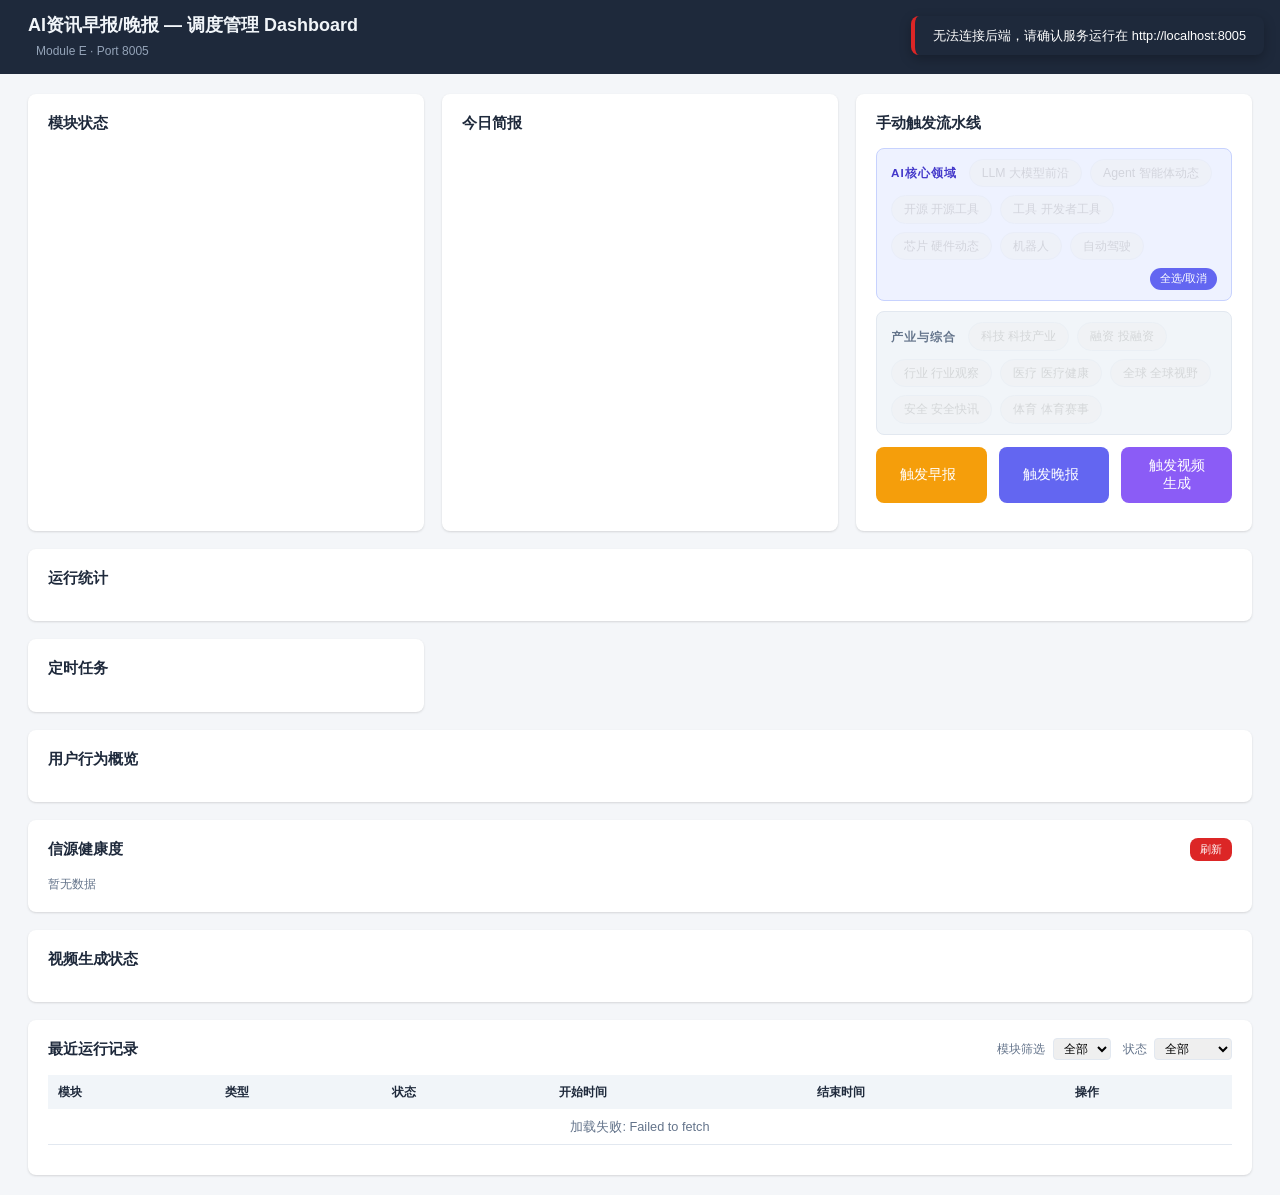
<file: module-e/dashboard/frontend/src/pages/index.html>
<!DOCTYPE html>
<html lang="zh-CN">
<head>
  <meta charset="UTF-8">
  <meta name="viewport" content="width=device-width, initial-scale=1.0">
  <title>AI资讯早报/晚报 — 调度管理 Dashboard</title>
  <link rel="stylesheet" href="style.css">
</head>
<body>
  <!-- ========== Header ========== -->
  <header class="header">
    <div class="header-left">
      <h1>AI资讯早报/晚报 — 调度管理 Dashboard</h1>
      <span class="header-subtitle">Module E · Port 8005</span>
    </div>
    <div class="header-right">
      <span class="clock" id="clock">--</span>
      <span class="refresh-badge" id="refreshBadge">自动刷新 30s</span>
    </div>
  </header>

  <main class="main-grid">

    <!-- ========== Module Status Cards ========== -->
    <section class="section modules-section">
      <h2 class="section-title">模块状态</h2>
      <div class="module-cards" id="moduleCards">
        <!-- A-E cards injected by JS -->
      </div>
    </section>

    <!-- ========== Today Briefings ========== -->
    <section class="section briefings-section">
      <h2 class="section-title">今日简报</h2>
      <div class="cards-row" id="briefingCards">
        <!-- morning / evening cards injected by JS -->
      </div>
    </section>

    <!-- ========== Pipeline Trigger ========== -->
    <section class="section trigger-section">
      <h2 class="section-title">手动触发流水线</h2>
      <div class="tag-selector" id="tagSelector">
        <!-- 14标签体系 — 与微信小程序/模块B摘要引擎对齐 -->
        <div class="tag-group tag-group-primary">
          <span class="tag-group-label">AI核心领域</span>
          <label class="tag-checkbox tag-checkbox-primary"><input type="checkbox" value="LLM" checked> LLM 大模型前沿</label>
          <label class="tag-checkbox tag-checkbox-primary"><input type="checkbox" value="Agent" checked> Agent 智能体动态</label>
          <label class="tag-checkbox tag-checkbox-primary"><input type="checkbox" value="开源" checked> 开源 开源工具</label>
          <label class="tag-checkbox tag-checkbox-primary"><input type="checkbox" value="工具" checked> 工具 开发者工具</label>
          <label class="tag-checkbox tag-checkbox-primary"><input type="checkbox" value="芯片" checked> 芯片 硬件动态</label>
          <label class="tag-checkbox tag-checkbox-primary"><input type="checkbox" value="机器人" checked> 机器人</label>
          <label class="tag-checkbox tag-checkbox-primary"><input type="checkbox" value="自动驾驶" checked> 自动驾驶</label>
          <button class="btn-quick-toggle" onclick="toggleAICore()" title="一键切换AI核心标签">全选/取消</button>
        </div>
        <div class="tag-group tag-group-secondary">
          <span class="tag-group-label">产业与综合</span>
          <label class="tag-checkbox"><input type="checkbox" value="科技"> 科技 科技产业</label>
          <label class="tag-checkbox"><input type="checkbox" value="融资"> 融资 投融资</label>
          <label class="tag-checkbox"><input type="checkbox" value="行业"> 行业 行业观察</label>
          <label class="tag-checkbox"><input type="checkbox" value="医疗"> 医疗 医疗健康</label>
          <label class="tag-checkbox"><input type="checkbox" value="全球"> 全球 全球视野</label>
          <label class="tag-checkbox"><input type="checkbox" value="安全"> 安全 安全快讯</label>
          <label class="tag-checkbox"><input type="checkbox" value="体育"> 体育 体育赛事</label>
        </div>
        </div>
      </div>
      <div class="trigger-row">
        <button class="btn btn-trigger btn-morning" id="triggerMorning" onclick="triggerPipeline('morning')">
          触发早报
        </button>
        <button class="btn btn-trigger btn-evening" id="triggerEvening" onclick="triggerPipeline('evening')">
          触发晚报
        </button>
        <button class="btn btn-trigger btn-video" id="triggerVideo" onclick="triggerVideoPipeline()">
          触发视频生成
        </button>
      </div>
      <div class="trigger-feedback" id="triggerFeedback"></div>
    </section>

    <!-- ========== Stats Overview ========== -->
    <section class="section stats-section">
      <h2 class="section-title">运行统计</h2>
      <div class="stats-grid" id="statsGrid">
        <!-- injected by JS -->
      </div>
    </section>

    <!-- ========== Schedule Info ========== -->
    <section class="section schedule-section">
      <h2 class="section-title">定时任务</h2>
      <div class="schedule-content" id="scheduleContent">
        <!-- injected by JS -->
      </div>
    </section>

    <!-- ========== User Behavior Stats ========== -->
    <section class="section users-section">
      <h2 class="section-title">用户行为概览</h2>
      <div class="user-stats-content" id="userStatsContent">
        <!-- injected by JS -->
      </div>
    </section>

    <!-- ========== Source Health & Recommendations ========== -->
    <section class="section sources-section">
      <h2 class="section-title">
        信源健康度
        <span class="section-controls">
          <button class="btn btn-retry" onclick="loadSourcesHealth()" style="font-size:0.75rem;padding:4px 10px;">刷新</button>
        </span>
      </h2>
      <div class="sources-content" id="sourcesContent">
        <!-- injected by JS -->
      </div>
    </section>

    <!-- ========== Video Status ========== -->
    <section class="section videos-section">
      <h2 class="section-title">视频生成状态</h2>
      <div class="videos-content" id="videosContent">
        <!-- injected by JS -->
      </div>
    </section>

    <!-- ========== Recent Runs Table ========== -->
    <section class="section runs-section">
      <h2 class="section-title">
        最近运行记录
        <span class="section-controls">
          <label>模块筛选
            <select id="logFilterModule" onchange="loadLogs()">
              <option value="">全部</option>
              <option value="A">A</option>
              <option value="B">B</option>
              <option value="C">C</option>
              <option value="D">D</option>
              <option value="E">E</option>
              <option value="F">F</option>
            </select>
          </label>
          <label>状态
            <select id="logFilterStatus" onchange="loadLogs()">
              <option value="">全部</option>
              <option value="success">success</option>
              <option value="failed">failed</option>
              <option value="running">running</option>
            </select>
          </label>
        </span>
      </h2>
      <div class="table-wrapper">
        <table class="runs-table" id="runsTable">
          <thead>
            <tr>
              <th>模块</th>
              <th>类型</th>
              <th>状态</th>
              <th>开始时间</th>
              <th>结束时间</th>
              <th>操作</th>
            </tr>
          </thead>
          <tbody id="runsTbody">
            <!-- injected by JS -->
          </tbody>
        </table>
      </div>
      <div class="pagination" id="logPagination"></div>
    </section>

  </main>

  <!-- ========== Toast Container ========== -->
  <div class="toast-container" id="toastContainer"></div>

  <!-- ========== Briefing Detail Modal ========== -->
  <div class="modal-overlay" id="modalOverlay" onclick="closeModal()">
    <div class="modal-card" onclick="event.stopPropagation()">
      <div class="modal-header">
        <h3 id="modalTitle">简报详情</h3>
        <button class="modal-close" onclick="closeModal()">&times;</button>
      </div>
      <div class="modal-body" id="modalBody">
        <!-- injected by JS -->
      </div>
    </div>
  </div>

  <script src="app.js?v=20260531"></script>
</body>
</html>
</file>
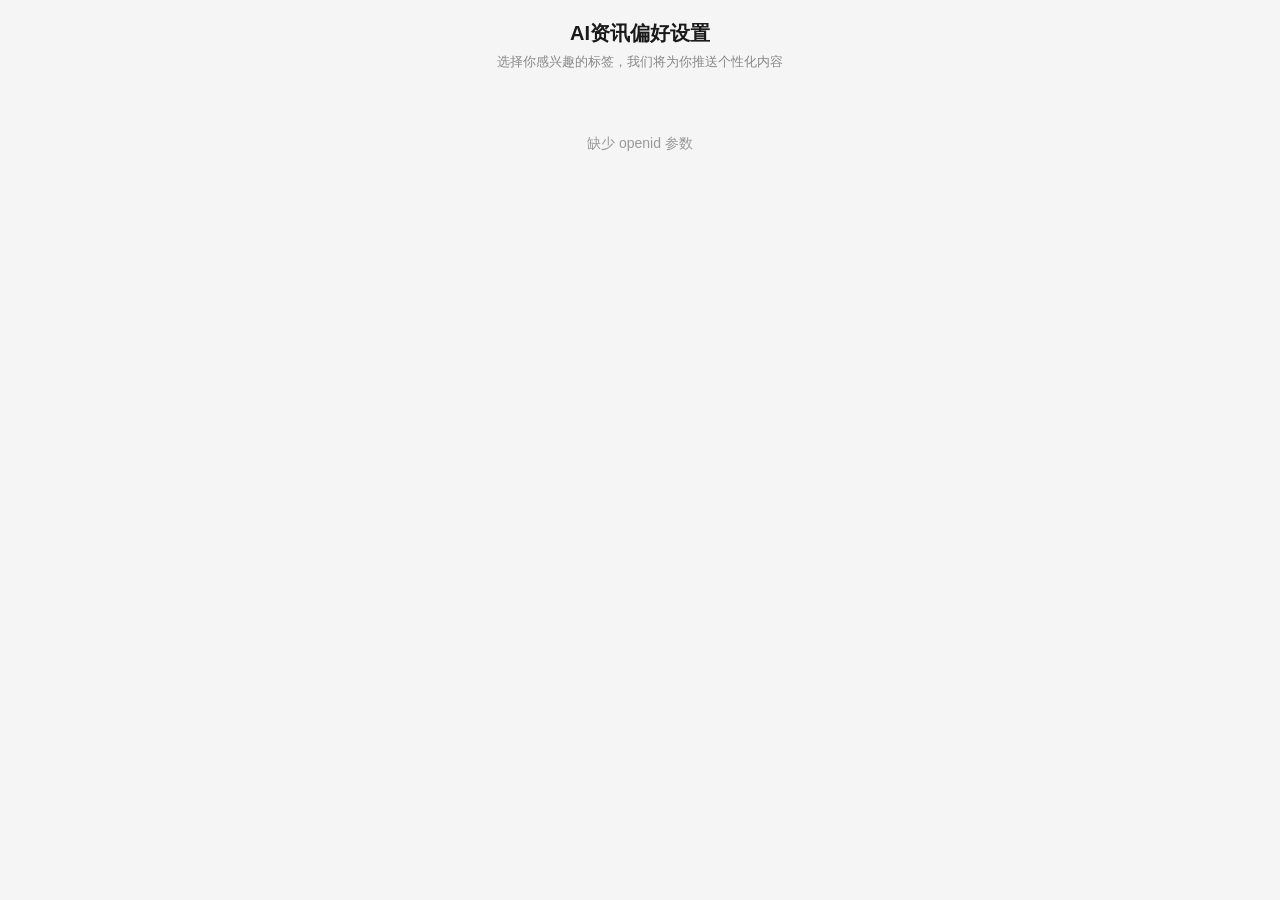
<file: module-c/h5/preferences.html>
<!DOCTYPE html>
<html lang="zh-CN">
<head>
    <meta charset="UTF-8">
    <meta name="viewport" content="width=device-width, initial-scale=1.0, maximum-scale=1.0, user-scalable=no">
    <title>AI资讯偏好设置</title>
    <style>
        * { margin: 0; padding: 0; box-sizing: border-box; }
        body {
            font-family: -apple-system, BlinkMacSystemFont, "Segoe UI", Roboto, sans-serif;
            background: #f5f5f5;
            color: #333;
            min-height: 100vh;
            padding: 20px 16px;
        }
        .header {
            text-align: center;
            margin-bottom: 24px;
        }
        .header h1 {
            font-size: 20px;
            font-weight: 600;
            color: #1a1a1a;
        }
        .header p {
            font-size: 13px;
            color: #888;
            margin-top: 6px;
        }
        .tag-grid {
            display: flex;
            flex-wrap: wrap;
            gap: 10px;
            justify-content: center;
            margin-bottom: 32px;
        }
        .tag-chip {
            display: inline-flex;
            align-items: center;
            padding: 8px 16px;
            border-radius: 20px;
            border: 1.5px solid #ddd;
            background: #fff;
            font-size: 14px;
            color: #555;
            cursor: pointer;
            transition: all 0.2s;
            user-select: none;
            -webkit-tap-highlight-color: transparent;
        }
        .tag-chip:active {
            transform: scale(0.95);
        }
        .tag-chip.selected {
            background: #07c160;
            border-color: #07c160;
            color: #fff;
            font-weight: 500;
        }
        .tag-chip .desc {
            display: block;
            font-size: 11px;
            color: #aaa;
            margin-top: 2px;
        }
        .tag-chip.selected .desc {
            color: rgba(255,255,255,0.8);
        }
        .submit-btn {
            display: block;
            width: 100%;
            max-width: 320px;
            margin: 0 auto;
            padding: 14px;
            border: none;
            border-radius: 8px;
            background: #07c160;
            color: #fff;
            font-size: 16px;
            font-weight: 600;
            cursor: pointer;
            transition: background 0.2s;
        }
        .submit-btn:active {
            background: #06ad56;
        }
        .submit-btn:disabled {
            background: #ccc;
            cursor: not-allowed;
        }
        .toast {
            position: fixed;
            top: 50%;
            left: 50%;
            transform: translate(-50%, -50%);
            background: rgba(0,0,0,0.75);
            color: #fff;
            padding: 12px 24px;
            border-radius: 8px;
            font-size: 14px;
            z-index: 999;
            display: none;
        }
        .loading {
            text-align: center;
            padding: 40px;
            color: #999;
            font-size: 14px;
        }
        .selected-count {
            text-align: center;
            font-size: 13px;
            color: #888;
            margin-bottom: 16px;
        }
        .selected-count span {
            color: #07c160;
            font-weight: 600;
        }
    </style>
</head>
<body>
    <div class="header">
        <h1>AI资讯偏好设置</h1>
        <p>选择你感兴趣的标签，我们将为你推送个性化内容</p>
    </div>

    <div id="loading" class="loading">加载中...</div>

    <div id="content" style="display:none;">
        <div class="selected-count">已选 <span id="count">0</span> 个标签</div>
        <div class="tag-grid" id="tagGrid"></div>
        <button class="submit-btn" id="submitBtn" onclick="savePreferences()">保存设置</button>
    </div>

    <div class="toast" id="toast"></div>

    <script>
        const API_BASE = window.location.origin;
        let openid = '';
        let selectedTags = new Set();

        // 从 URL 获取 openid
        function getOpenid() {
            const params = new URLSearchParams(window.location.search);
            return params.get('openid') || '';
        }

        // 显示 toast
        function showToast(msg, duration) {
            duration = duration || 2000;
            var el = document.getElementById('toast');
            el.textContent = msg;
            el.style.display = 'block';
            setTimeout(function() { el.style.display = 'none'; }, duration);
        }

        // 加载标签列表
        async function loadTags() {
            try {
                var resp = await fetch(API_BASE + '/api/tags');
                var data = await resp.json();
                return data.tags || [];
            } catch (e) {
                console.error('Failed to load tags:', e);
                return [];
            }
        }

        // 加载用户当前偏好
        async function loadPreferences() {
            try {
                var resp = await fetch(API_BASE + '/api/user/preferences?openid=' + encodeURIComponent(openid));
                var data = await resp.json();
                return data.tags || [];
            } catch (e) {
                console.error('Failed to load preferences:', e);
                return [];
            }
        }

        // 渲染标签
        function renderTags(tags, currentTags) {
            var grid = document.getElementById('tagGrid');
            grid.innerHTML = '';

            tags.forEach(function(tag) {
                var chip = document.createElement('div');
                chip.className = 'tag-chip';
                chip.dataset.tag = tag.tag;

                if (currentTags.indexOf(tag.tag) >= 0) {
                    chip.classList.add('selected');
                    selectedTags.add(tag.tag);
                }

                chip.innerHTML = '<div><div>' + tag.label_zh + '</div><div class="desc">' + (tag.description || '') + '</div></div>';

                chip.addEventListener('click', function() {
                    if (selectedTags.has(tag.tag)) {
                        selectedTags.delete(tag.tag);
                        chip.classList.remove('selected');
                    } else {
                        selectedTags.add(tag.tag);
                        chip.classList.add('selected');
                    }
                    updateCount();
                });

                grid.appendChild(chip);
            });

            updateCount();
        }

        function updateCount() {
            document.getElementById('count').textContent = selectedTags.size;
        }

        // 保存偏好
        async function savePreferences() {
            var btn = document.getElementById('submitBtn');
            btn.disabled = true;
            btn.textContent = '保存中...';

            try {
                var resp = await fetch(API_BASE + '/api/user/preferences', {
                    method: 'POST',
                    headers: { 'Content-Type': 'application/json' },
                    body: JSON.stringify({
                        openid: openid,
                        tags: Array.from(selectedTags)
                    })
                });

                if (resp.ok) {
                    showToast('保存成功！');
                    setTimeout(function() {
                        // 尝试关闭微信 WebView
                        if (window.WeixinJSBridge) {
                            WeixinJSBridge.call('closeWindow');
                        }
                    }, 1500);
                } else {
                    showToast('保存失败，请重试');
                }
            } catch (e) {
                showToast('网络错误，请重试');
            }

            btn.disabled = false;
            btn.textContent = '保存设置';
        }

        // 初始化
        (async function init() {
            openid = getOpenid();
            if (!openid) {
                document.getElementById('loading').textContent = '缺少 openid 参数';
                return;
            }

            var tags = await loadTags();
            if (tags.length === 0) {
                document.getElementById('loading').textContent = '暂无可用标签';
                return;
            }

            var currentTags = await loadPreferences();

            document.getElementById('loading').style.display = 'none';
            document.getElementById('content').style.display = 'block';

            renderTags(tags, currentTags);
        })();
    </script>
</body>
</html>
</file>
<file: module-e/dashboard/frontend/src/pages/style.css>
/* ================================================================
   AI资讯早报/晚报 Dashboard — style.css
   ================================================================ */

/* ---------- Reset & Base ---------- */
*, *::before, *::after {
  box-sizing: border-box;
  margin: 0;
  padding: 0;
}

:root {
  --bg:             #f4f6f9;
  --card-bg:        #ffffff;
  --header-bg:      #1e293b;
  --header-text:    #f1f5f9;
  --text:           #1e293b;
  --text-secondary: #64748b;
  --border:         #e2e8f0;

  --green:          #16a34a;
  --green-bg:       #dcfce7;
  --red:            #dc2626;
  --red-bg:         #fee2e2;
  --yellow:         #ca8a04;
  --yellow-bg:      #fef9c3;
  --gray:           #94a3b8;
  --gray-bg:        #f1f5f9;
  --blue:           #2563eb;
  --blue-bg:        #dbeafe;

  --radius:         8px;
  --shadow:         0 1px 3px rgba(0,0,0,.08), 0 1px 2px rgba(0,0,0,.06);
  --transition:     0.2s ease;
}

html { font-size: 15px; }

body {
  font-family: -apple-system, BlinkMacSystemFont, "Segoe UI", Roboto,
               "Helvetica Neue", Arial, "Noto Sans SC", sans-serif;
  background: var(--bg);
  color: var(--text);
  line-height: 1.5;
  min-height: 100vh;
}

/* ---------- Header ---------- */
.header {
  background: var(--header-bg);
  color: var(--header-text);
  padding: 12px 28px;
  display: flex;
  justify-content: space-between;
  align-items: center;
  flex-wrap: wrap;
  gap: 8px;
}

.header-left h1 {
  font-size: 1.2rem;
  font-weight: 600;
}

.header-subtitle {
  font-size: 0.8rem;
  color: #94a3b8;
  margin-left: 8px;
}

.header-right {
  display: flex;
  align-items: center;
  gap: 16px;
}

.clock {
  font-size: 1.05rem;
  font-weight: 500;
  font-variant-numeric: tabular-nums;
  color: #e2e8f0;
}

.refresh-badge {
  background: rgba(255,255,255,.15);
  font-size: 0.75rem;
  padding: 4px 10px;
  border-radius: 20px;
  color: #cbd5e1;
}

/* ---------- Main Grid ---------- */
.main-grid {
  display: grid;
  grid-template-columns: repeat(auto-fill, minmax(360px, 1fr));
  gap: 18px;
  padding: 20px 28px;
  max-width: 1440px;
  margin: 0 auto;
}

.section {
  background: var(--card-bg);
  border-radius: var(--radius);
  box-shadow: var(--shadow);
  padding: 18px 20px;
}

/* Full-width sections */
.runs-section,
.videos-section,
.users-section,
.sources-section {
  grid-column: 1 / -1;
}

.stats-section {
  grid-column: 1 / -1;
}

.section-title {
  font-size: 1rem;
  font-weight: 600;
  margin-bottom: 14px;
  color: var(--text);
  display: flex;
  align-items: center;
  justify-content: space-between;
  gap: 12px;
  flex-wrap: wrap;
}

.section-controls {
  display: flex;
  gap: 12px;
  font-size: 0.8rem;
  font-weight: 400;
  color: var(--text-secondary);
}

.section-controls select {
  margin-left: 4px;
  padding: 2px 6px;
  border: 1px solid var(--border);
  border-radius: 4px;
  font-size: 0.8rem;
}

/* ---------- Module Status Cards ---------- */
.module-cards {
  display: grid;
  grid-template-columns: repeat(6, 1fr);
  gap: 10px;
}

.module-card {
  border: 1px solid var(--border);
  border-radius: var(--radius);
  padding: 12px;
  text-align: center;
  transition: var(--transition);
}

.module-card:hover { box-shadow: var(--shadow); }

.module-card .mod-label {
  font-size: 1.4rem;
  font-weight: 700;
}

.module-card .mod-status {
  font-size: 0.78rem;
  margin-top: 4px;
  padding: 2px 8px;
  border-radius: 20px;
  display: inline-block;
}

.module-card .mod-time {
  font-size: 0.7rem;
  color: var(--text-secondary);
  margin-top: 4px;
}

.status-ok    .mod-status { background: var(--green-bg); color: var(--green); }
.status-fail  .mod-status { background: var(--red-bg);   color: var(--red);   }
.status-unknown .mod-status { background: var(--gray-bg); color: var(--gray); }
.status-running .mod-status { background: var(--blue-bg); color: var(--blue); }

/* ---------- Briefing Cards ---------- */
.cards-row {
  display: grid;
  grid-template-columns: 1fr 1fr;
  gap: 12px;
}

.briefing-card {
  border: 1px solid var(--border);
  border-radius: var(--radius);
  padding: 14px;
  cursor: pointer;
  transition: var(--transition);
}

.briefing-card:hover { background: #f8fafc; border-color: #cbd5e1; }

.briefing-card .bf-header {
  display: flex;
  justify-content: space-between;
  align-items: center;
}

.briefing-card .bf-type {
  font-weight: 600;
  font-size: 0.95rem;
}

.briefing-card .bf-id {
  font-size: 0.7rem;
  color: var(--text-secondary);
  word-break: break-all;
}

.briefing-card .bf-time {
  font-size: 0.75rem;
  color: var(--text-secondary);
  margin-top: 4px;
}

.briefing-card .bf-tldr {
  margin-top: 10px;
  padding: 10px;
  background: var(--gray-bg);
  border-radius: 4px;
  font-size: 0.82rem;
  display: none;
}

.briefing-card.expanded .bf-tldr {
  display: block;
}

.briefing-card .bf-actions {
  margin-top: 10px;
}

.btn-view {
  display: inline-block;
  background: var(--blue);
  color: #fff;
  text-decoration: none;
  border-radius: 4px;
  padding: 6px 16px;
  font-size: 0.8rem;
  font-weight: 500;
  transition: var(--transition);
}

.btn-view:hover {
  background: #1d4ed8;
}

.btn-longimage {
  display: inline-block;
  background: #059669;
  color: #fff;
  text-decoration: none;
  border-radius: 4px;
  padding: 6px 16px;
  font-size: 0.8rem;
  font-weight: 500;
  transition: var(--transition);
}

.btn-longimage:hover {
  background: #047857;
}

.badge {
  display: inline-block;
  font-size: 0.72rem;
  padding: 2px 8px;
  border-radius: 20px;
  font-weight: 500;
}

.badge-done    { background: var(--green-bg); color: var(--green); }
.badge-pending { background: var(--yellow-bg); color: var(--yellow); }
.badge-failed  { background: var(--red-bg); color: var(--red); }

/* ---------- Tag Selector ---------- */
.tag-selector {
  display: flex;
  flex-direction: column;
  gap: 10px;
  margin-bottom: 12px;
}

.tag-group {
  display: flex;
  flex-wrap: wrap;
  gap: 8px;
  align-items: center;
  padding: 10px 14px;
  border-radius: var(--radius);
}

.tag-group-primary {
  background: #eef2ff;
  border: 1px solid #c7d2fe;
}

.tag-group-secondary {
  background: var(--gray-bg);
  border: 1px solid var(--border);
}

.tag-group-label {
  font-size: 0.78rem;
  font-weight: 700;
  text-transform: uppercase;
  letter-spacing: 1px;
  margin-right: 4px;
}

.tag-group-primary .tag-group-label {
  color: #4338ca;
}

.tag-group-secondary .tag-group-label {
  color: var(--text-secondary);
}

.tag-filter-label {
  font-size: 0.82rem;
  color: var(--text-secondary);
  margin-right: 4px;
}

.tag-checkbox {
  display: inline-flex;
  align-items: center;
  gap: 4px;
  font-size: 0.82rem;
  cursor: pointer;
  background: #fff;
  border: 1px solid var(--border);
  border-radius: 20px;
  padding: 4px 12px;
  transition: var(--transition);
  user-select: none;
}

.tag-checkbox:hover {
  border-color: var(--blue);
}

.tag-checkbox:has(input:checked) {
  background: var(--blue-bg);
  border-color: var(--blue);
  color: var(--blue);
  font-weight: 600;
}

.tag-checkbox-primary:has(input:checked) {
  background: #c7d2fe;
  border-color: #6366f1;
  color: #3730a3;
  font-weight: 700;
}

.tag-checkbox input[type="checkbox"] {
  display: none;
}

/* 无相关新闻的标签 — 灰色禁用 */
.tag-checkbox.tag-disabled {
  opacity: 0.4;
  cursor: not-allowed;
  background: #f0f0f0;
  color: #aaa;
}

.tag-checkbox.tag-disabled:hover {
  background: #f0f0f0;
  border-color: #e0e0e0;
}

.btn-quick-toggle {
  margin-left: auto;
  font-size: 0.72rem;
  background: #6366f1;
  color: #fff;
  border: none;
  border-radius: 12px;
  padding: 4px 10px;
  cursor: pointer;
  transition: var(--transition);
}

.btn-quick-toggle:hover {
  background: #4f46e5;
}

/* ---------- Trigger Buttons ---------- */
.trigger-row {
  display: flex;
  gap: 12px;
}

.btn {
  border: none;
  border-radius: var(--radius);
  padding: 10px 24px;
  font-size: 0.9rem;
  font-weight: 500;
  cursor: pointer;
  transition: var(--transition);
  display: inline-flex;
  align-items: center;
  gap: 6px;
}

.btn:disabled {
  opacity: 0.6;
  cursor: not-allowed;
}

.btn-trigger {
  color: #fff;
  flex: 1;
}

.btn-morning { background: #f59e0b; }
.btn-morning:hover:not(:disabled) { background: #d97706; }
.btn-evening  { background: #6366f1; }
.btn-evening:hover:not(:disabled) { background: #4f46e5; }
.btn-video   { background: #8b5cf6; }
.btn-video:hover:not(:disabled)  { background: #7c3aed; }

.btn-retry {
  background: var(--red);
  color: #fff;
  padding: 4px 12px;
  font-size: 0.75rem;
}

.btn-retry:hover:not(:disabled) { background: #b91c1c; }

.trigger-feedback {
  margin-top: 10px;
  font-size: 0.82rem;
}

.trigger-feedback.success { color: var(--green); }
.trigger-feedback.error   { color: var(--red);   }

/* Spinner */
.spinner {
  display: inline-block;
  width: 16px; height: 16px;
  border: 2px solid rgba(255,255,255,.4);
  border-top-color: #fff;
  border-radius: 50%;
  animation: spin .6s linear infinite;
  vertical-align: middle;
  margin-right: 4px;
}

.spinner-dark {
  border-color: rgba(0,0,0,.15);
  border-top-color: var(--blue);
  width: 24px; height: 24px;
}

@keyframes spin { to { transform: rotate(360deg); } }

/* ---------- Stats Grid ---------- */
.stats-grid {
  display: grid;
  grid-template-columns: repeat(auto-fill, minmax(140px, 1fr));
  gap: 12px;
}

.stat-card {
  border: 1px solid var(--border);
  border-radius: var(--radius);
  padding: 12px 14px;
  text-align: center;
}

.stat-card .stat-value {
  font-size: 1.6rem;
  font-weight: 700;
}

.stat-card .stat-label {
  font-size: 0.75rem;
  color: var(--text-secondary);
  margin-top: 2px;
}

.stat-card.stat-total   .stat-value { color: var(--text); }
.stat-card.stat-success .stat-value { color: var(--green); }
.stat-card.stat-failed  .stat-value { color: var(--red); }
.stat-card.stat-rate    .stat-value { color: var(--blue); }

/* ---------- Schedule ---------- */
.schedule-content {
  display: grid;
  grid-template-columns: 1fr 1fr;
  gap: 12px;
}

.schedule-card {
  border: 1px solid var(--border);
  border-radius: var(--radius);
  padding: 12px 14px;
}

.schedule-card .sched-label {
  font-weight: 600;
  font-size: 0.9rem;
}

.schedule-card .sched-time {
  font-size: 1.3rem;
  font-weight: 700;
  color: var(--blue);
}

.schedule-card .sched-countdown {
  font-size: 0.78rem;
  color: var(--text-secondary);
  margin-top: 2px;
}

.schedule-status {
  font-size: 0.78rem;
  margin-top: 4px;
  display: inline-block;
  padding: 2px 8px;
  border-radius: 20px;
}

.schedule-status.active  { background: var(--green-bg); color: var(--green); }
.schedule-status.stopped { background: var(--red-bg); color: var(--red); }

/* ---------= Runs Table ---------- */
.table-wrapper {
  overflow-x: auto;
}

.runs-table {
  width: 100%;
  border-collapse: collapse;
  font-size: 0.82rem;
}

.runs-table th {
  background: var(--gray-bg);
  font-weight: 600;
  text-align: left;
  padding: 8px 10px;
  white-space: nowrap;
}

.runs-table td {
  padding: 8px 10px;
  border-bottom: 1px solid var(--border);
  white-space: nowrap;
}

.runs-table tr:hover td {
  background: #f8fafc;
}

.pagination {
  display: flex;
  justify-content: center;
  align-items: center;
  gap: 8px;
  margin-top: 12px;
  font-size: 0.82rem;
}

.pagination button {
  border: 1px solid var(--border);
  background: #fff;
  padding: 4px 12px;
  border-radius: 4px;
  cursor: pointer;
  font-size: 0.82rem;
}

.pagination button:hover { background: var(--gray-bg); }
.pagination button:disabled { opacity: .4; cursor: default; }

/* ---------- Toast ---------- */
.toast-container {
  position: fixed;
  top: 16px;
  right: 16px;
  z-index: 9999;
  display: flex;
  flex-direction: column;
  gap: 8px;
}

.toast {
  background: var(--header-bg);
  color: #fff;
  padding: 10px 18px;
  border-radius: var(--radius);
  font-size: 0.85rem;
  box-shadow: 0 4px 12px rgba(0,0,0,.25);
  animation: slideIn .3s ease;
  max-width: 360px;
}

.toast.error   { border-left: 4px solid var(--red); }
.toast.success { border-left: 4px solid var(--green); }
.toast.info    { border-left: 4px solid var(--blue); }

@keyframes slideIn {
  from { opacity: 0; transform: translateX(40px); }
  to   { opacity: 1; transform: translateX(0); }
}

/* ---------- Modal ---------- */
.modal-overlay {
  position: fixed;
  inset: 0;
  background: rgba(0,0,0,.45);
  z-index: 8888;
  display: none;
  justify-content: center;
  align-items: center;
}

.modal-overlay.active { display: flex; }

.modal-card {
  background: #fff;
  border-radius: var(--radius);
  max-width: 640px;
  width: 90%;
  max-height: 80vh;
  overflow-y: auto;
}

.modal-header {
  display: flex;
  justify-content: space-between;
  align-items: center;
  padding: 14px 18px;
  border-bottom: 1px solid var(--border);
}

.modal-close {
  background: none;
  border: none;
  font-size: 1.4rem;
  cursor: pointer;
  color: var(--text-secondary);
}

.modal-body {
  padding: 16px 18px;
  font-size: 0.85rem;
  white-space: pre-wrap;
  word-break: break-word;
}

.modal-body pre {
  background: var(--gray-bg);
  padding: 12px;
  border-radius: 4px;
  overflow-x: auto;
  font-size: 0.8rem;
}

/* ---------- Loading state ---------- */
.loading-placeholder {
  color: var(--text-secondary);
  font-size: 0.85rem;
  text-align: center;
  padding: 24px;
}

/* ---------- User Stats & Videos ---------- */
.user-stats-row {
  display: grid;
  grid-template-columns: repeat(auto-fill, minmax(120px, 1fr));
  gap: 10px;
  margin-bottom: 12px;
}

.user-stat-card {
  border: 1px solid var(--border);
  border-radius: var(--radius);
  padding: 10px 14px;
  text-align: center;
}

.user-stat-card .stat-value {
  font-size: 1.5rem;
  font-weight: 700;
}

.user-stat-card .stat-label {
  font-size: 0.75rem;
  color: var(--text-secondary);
}

.user-stats-detail {
  display: grid;
  grid-template-columns: 1fr 1fr;
  gap: 12px;
}

.detail-block h4 {
  font-size: 0.85rem;
  font-weight: 600;
  margin-bottom: 8px;
  color: var(--text);
}

.tag-cloud {
  display: flex;
  flex-wrap: wrap;
  gap: 6px;
}

.tag-chip {
  background: var(--blue-bg);
  color: var(--blue);
  font-size: 0.78rem;
  padding: 4px 10px;
  border-radius: 20px;
  white-space: nowrap;
}

.stat-chip {
  background: var(--gray-bg);
  color: var(--text);
  font-size: 0.78rem;
  padding: 4px 10px;
  border-radius: 20px;
  white-space: nowrap;
}

.stat-chip.badge-done    { background: var(--green-bg); color: var(--green); }
.stat-chip.badge-failed  { background: var(--red-bg); color: var(--red); }
.stat-chip.badge-pending { background: var(--yellow-bg); color: var(--yellow); }

.action-chips {
  display: flex;
  flex-wrap: wrap;
  gap: 6px;
}

.empty-hint {
  color: var(--text-secondary);
  font-size: 0.82rem;
}

/* ---------- Responsive ---------- */
@media (max-width: 768px) {
  .main-grid {
    grid-template-columns: 1fr;
    padding: 12px;
  }
  .module-cards {
    grid-template-columns: repeat(3, 1fr);
  }
  .user-stats-detail {
    grid-template-columns: 1fr;
  }
  .cards-row, .schedule-content {
    grid-template-columns: 1fr;
  }
  .header {
    flex-direction: column;
    align-items: flex-start;
  }
  .stats-grid {
    grid-template-columns: repeat(2, 1fr);
  }
}

@media (max-width: 480px) {
  .module-cards { grid-template-columns: 1fr 1fr; }
  .trigger-row { flex-direction: column; }
}

/* ---------- Source Health ---------- */
.sources-content {
  display: flex;
  flex-direction: column;
  gap: 16px;
}

.source-health-grid {
  display: grid;
  grid-template-columns: repeat(auto-fill, minmax(180px, 1fr));
  gap: 8px;
}

.source-health-item {
  display: flex;
  align-items: center;
  gap: 8px;
  padding: 8px 12px;
  border: 1px solid var(--border);
  border-radius: var(--radius);
  background: #fafbfc;
}

.source-health-dot {
  width: 10px;
  height: 10px;
  border-radius: 50%;
  flex-shrink: 0;
}

.source-health-dot.green  { background: var(--green); box-shadow: 0 0 4px rgba(22,163,74,0.4); }
.source-health-dot.yellow { background: var(--yellow); box-shadow: 0 0 4px rgba(202,138,4,0.4); }
.source-health-dot.red    { background: var(--red); box-shadow: 0 0 4px rgba(220,38,38,0.4); animation: healthPulse 2s ease-in-out infinite; }

@keyframes healthPulse {
  0%, 100% { opacity: 1; }
  50% { opacity: 0.5; }
}

.source-health-tag {
  font-weight: 600;
  font-size: 0.85rem;
}

.source-health-count {
  margin-left: auto;
  font-size: 0.8rem;
  color: var(--text-secondary);
}

.source-health-pending {
  font-size: 0.7rem;
  background: #fde8e8;
  color: #e74c3c;
  padding: 1px 6px;
  border-radius: 10px;
  margin-left: 4px;
}

.source-recs-header {
  font-weight: 600;
  font-size: 0.9rem;
  margin-bottom: 8px;
  display: flex;
  align-items: center;
  gap: 8px;
}

.source-recs-header .badge {
  font-size: 0.7rem;
}

.source-recs-table {
  width: 100%;
  border-collapse: collapse;
  font-size: 0.82rem;
}

.source-recs-table th {
  background: var(--gray-bg);
  font-weight: 600;
  text-align: left;
  padding: 8px 10px;
  white-space: nowrap;
}

.source-recs-table td {
  padding: 8px 10px;
  border-bottom: 1px solid var(--border);
}

.source-recs-table tr:hover td {
  background: #f8fafc;
}

.btn-approve {
  background: var(--green);
  color: #fff;
  border: none;
  border-radius: 4px;
  padding: 4px 12px;
  font-size: 0.75rem;
  cursor: pointer;
  transition: var(--transition);
}

.btn-approve:hover:not(:disabled) {
  background: #15803d;
}

.btn-approve:disabled {
  opacity: 0.5;
  cursor: not-allowed;
}

.source-score {
  display: inline-flex;
  align-items: center;
  gap: 2px;
}

.source-score-bar {
  width: 40px;
  height: 6px;
  background: var(--gray-bg);
  border-radius: 3px;
  overflow: hidden;
}

.source-score-fill {
  height: 100%;
  border-radius: 3px;
  background: var(--green);
}

.source-score-fill.low  { background: var(--red); }
.source-score-fill.mid  { background: var(--yellow); }
.source-score-fill.high { background: var(--green); }
</file>
